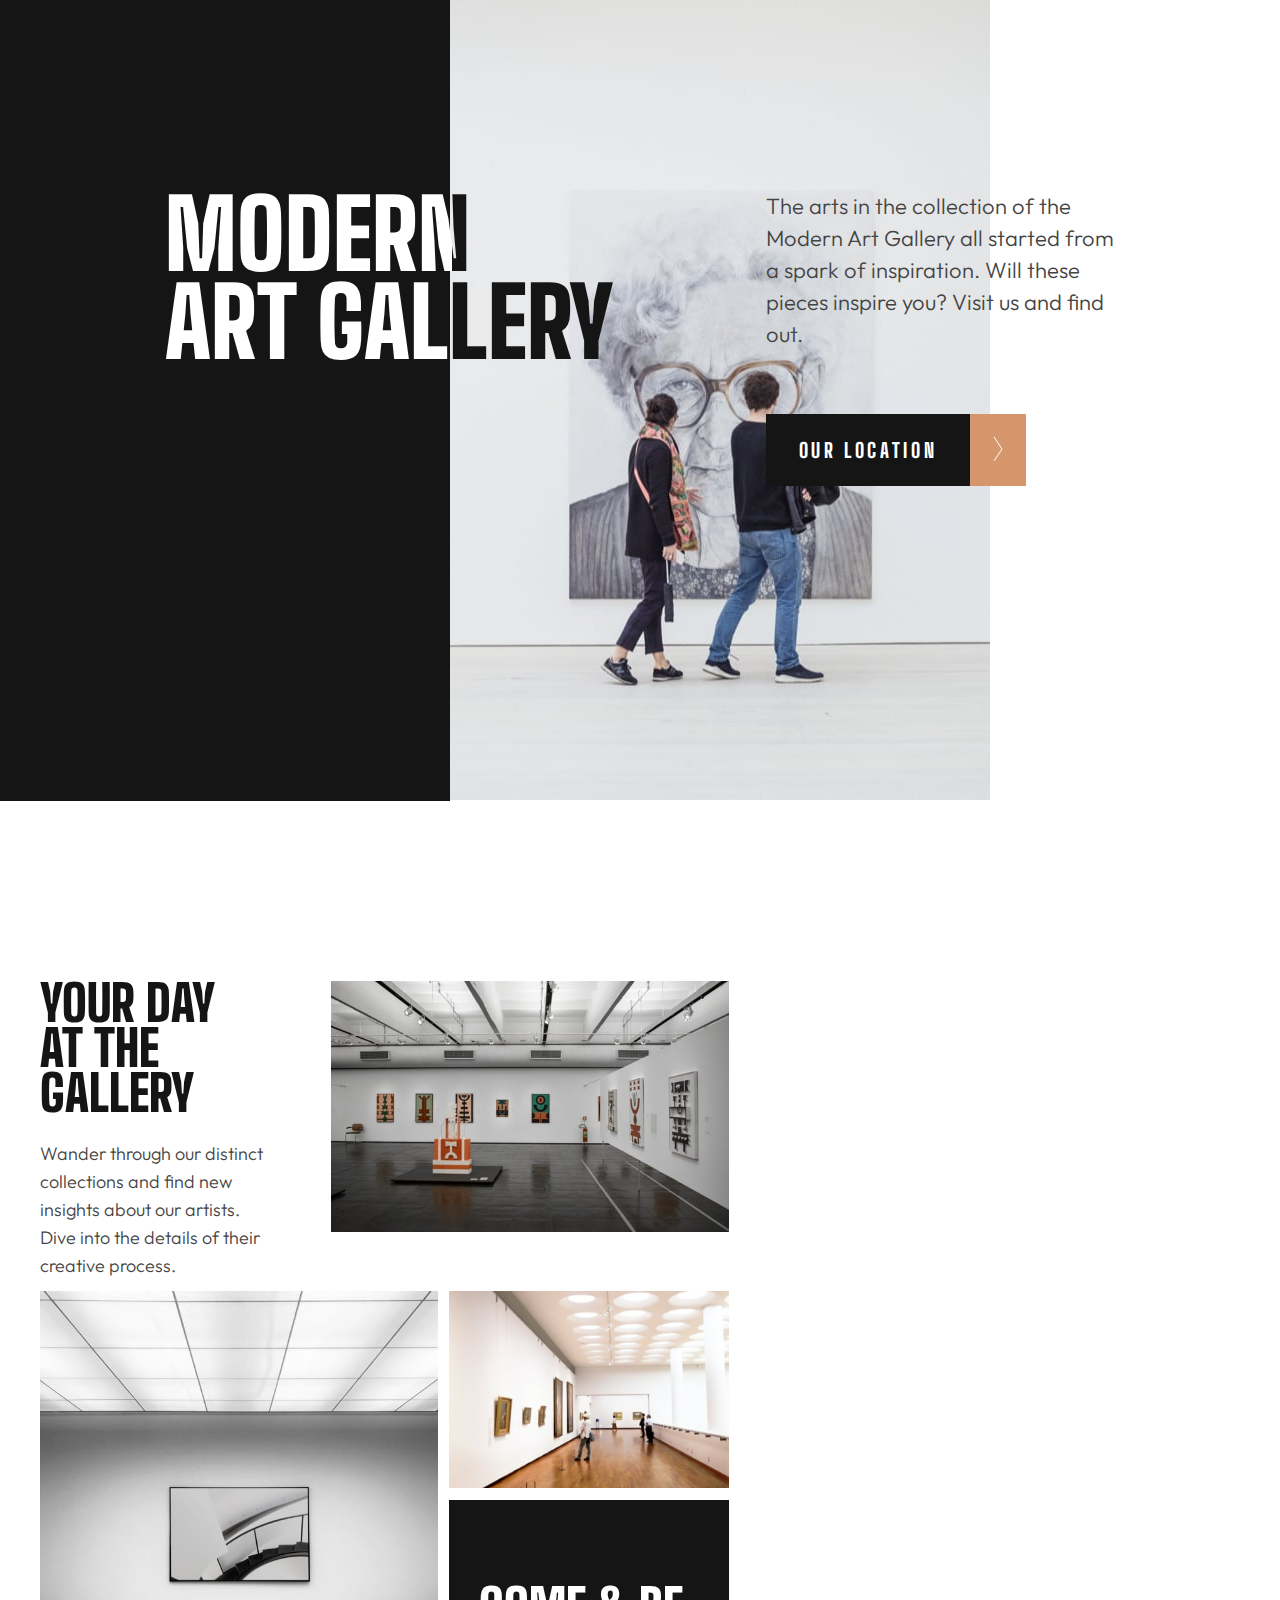
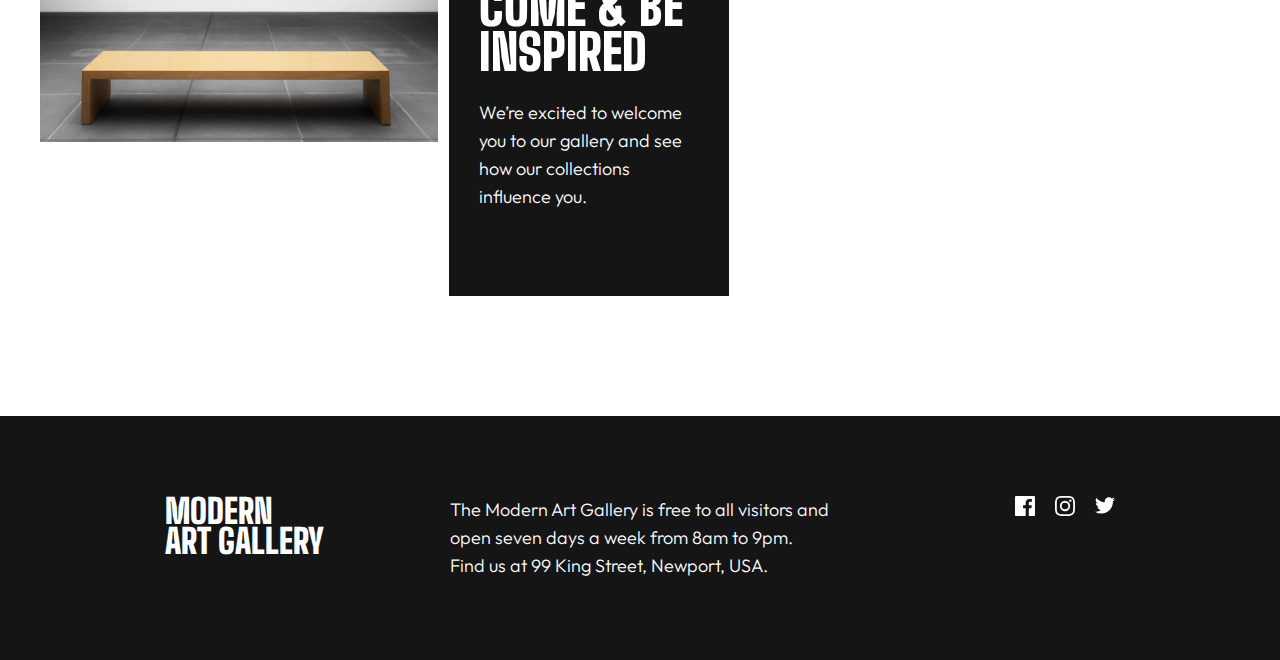
<file: index.html>
<!doctype html>
<html lang="en">
  <head>
    <meta charset="UTF-8" />
    <meta name="viewport" content="width=device-width, initial-scale=1.0" />
    <meta
      name="description"
      content="Website of modern art gallery where you can find the location and additional information"
    />
    <meta
      name="author"
      content="Website has been built by a Senior Frontend Engineer MukhammadBobur Pakhriev"
    />
    <meta name="keywords" content="Art, Gallery, modern art, museum" />
    <link
      rel="icon"
      type="image/png"
      sizes="32x32"
      href="./assets/favicon-32x32.png"
    />
    <link rel="preconnect" href="https://fonts.googleapis.com" />
    <link rel="preconnect" href="https://fonts.gstatic.com" crossorigin />
    <link
      href="https://fonts.googleapis.com/css2?family=Big+Shoulders+Display:wght@100..900&family=Outfit:wght@100..900&display=swap"
      rel="stylesheet"
    />
    <link rel="stylesheet" type="text/css" href="./styles/main.css" />

    <title>Art gallery website</title>
  </head>
  <body>
    <main class="main-container">
      <section class="hero">
        <div
          class="hero__container"
          role="container"
          aria-label="Additional container filled with a shades of black for design purposes"
        ></div>
        <picture class="hero__image">
          <source
            srcset="./assets/desktop/image-hero.jpg"
            media="(min-width: 64em)"
          />
          <source
            srcset="./assets/tablet/image-hero.jpg"
            media="(min-width: 48em)"
          />
          <img
            src="./assets/mobile/image-hero.jpg"
            alt="Couple young adults exploring a frame image of a woman with white short curly hairs wearing a glasses"
          />
        </picture>
        <div class="hero__information">
          <h1 class="hero__title">
            Modern<br />
            art gallery
          </h1>
          <div class="hero__cta">
            <p class="hero__description">
              The arts in the collection of the Modern Art Gallery all started
              from a spark of inspiration. Will these pieces inspire you? Visit
              us and find out.
            </p>
            <a href="./location.html" class="btn btn__idle btn__idle-1"
              >Our Location</a
            >
          </div>
        </div>
      </section>
      <section class="gallery">
        <div class="gallery__container--first">
          <div class="gallery__information">
            <h2 class="gallery__title">
              Your day <br />
              at the gallery
            </h2>
            <p class="gallery__description">
              Wander through our distinct collections and find new insights
              about our artists. Dive into the details of their creative
              process.
            </p>
          </div>

          <picture class="gallery__image gallery__image--first">
            <source
              srcset="./assets/desktop/image-grid-1.jpg"
              media="(min-width: 64em)"
            />
            <source
              srcset="./assets/tablet/image-grid-1.jpg"
              media="(min-width: 48em)"
            />
            <img
              src="./assets/mobile/image-grid-1.jpg"
              alt="Images on the wall inside exhibition hall"
            />
          </picture>
        </div>

        <div class="gallery__container--second">
          <picture class="gallery__image gallery__image--second">
            <source
              srcset="./assets/desktop/image-grid-2.jpg"
              media="(min-width: 64em)"
            />
            <source
              srcset="./assets/tablet/image-grid-2.jpg"
              media="(min-width: 48em)"
            />
            <img
              src="./assets/mobile/image-grid-2.jpg"
              alt="Biggest exhibition art at the hall in front of wooden flat chair"
            />
          </picture>
          <picture class="gallery__image gallery__image--third">
            <source
              srcset="./assets/desktop/image-grid-3.jpg"
              media="(min-width: 64em)"
            />
            <source
              srcset="./assets/tablet/image-grid-3.jpg"
              media="(min-width: 48em)"
            />
            <img
              src="./assets/mobile/image-grid-3.jpg"
              alt="Multiple visitors are exploring arts in the long hall"
            />
          </picture>
          <div class="gallery__cta">
            <h3 class="gallery__cta-title">Come & Be Inspired</h3>
            <p class="gallery__cta-description">
              We’re excited to welcome you to our gallery and see how our
              collections influence you.
            </p>
          </div>
        </div>
      </section>
    </main>
    <footer class="footer">
      <h4 class="footer__title">
        Modern<br />
        art gallery
      </h4>
      <p class="footer__description">
        The Modern Art Gallery is free to all visitors and open seven days a
        week from 8am to 9pm. Find us at 99 King Street, Newport, USA.
      </p>
      <div class="footer__icons">
        <img
          class="footer__icon"
          src="./assets/icon-facebook.svg"
          alt="Facebook icon"
        />
        <img
          class="footer__icon"
          src="./assets/icon-instagram.svg"
          alt="Instagram icon"
        />
        <img
          class="footer__icon"
          src="./assets/icon-twitter.svg"
          alt="Twitter icon"
        />
      </div>
    </footer>
  </body>
</html>
</file>
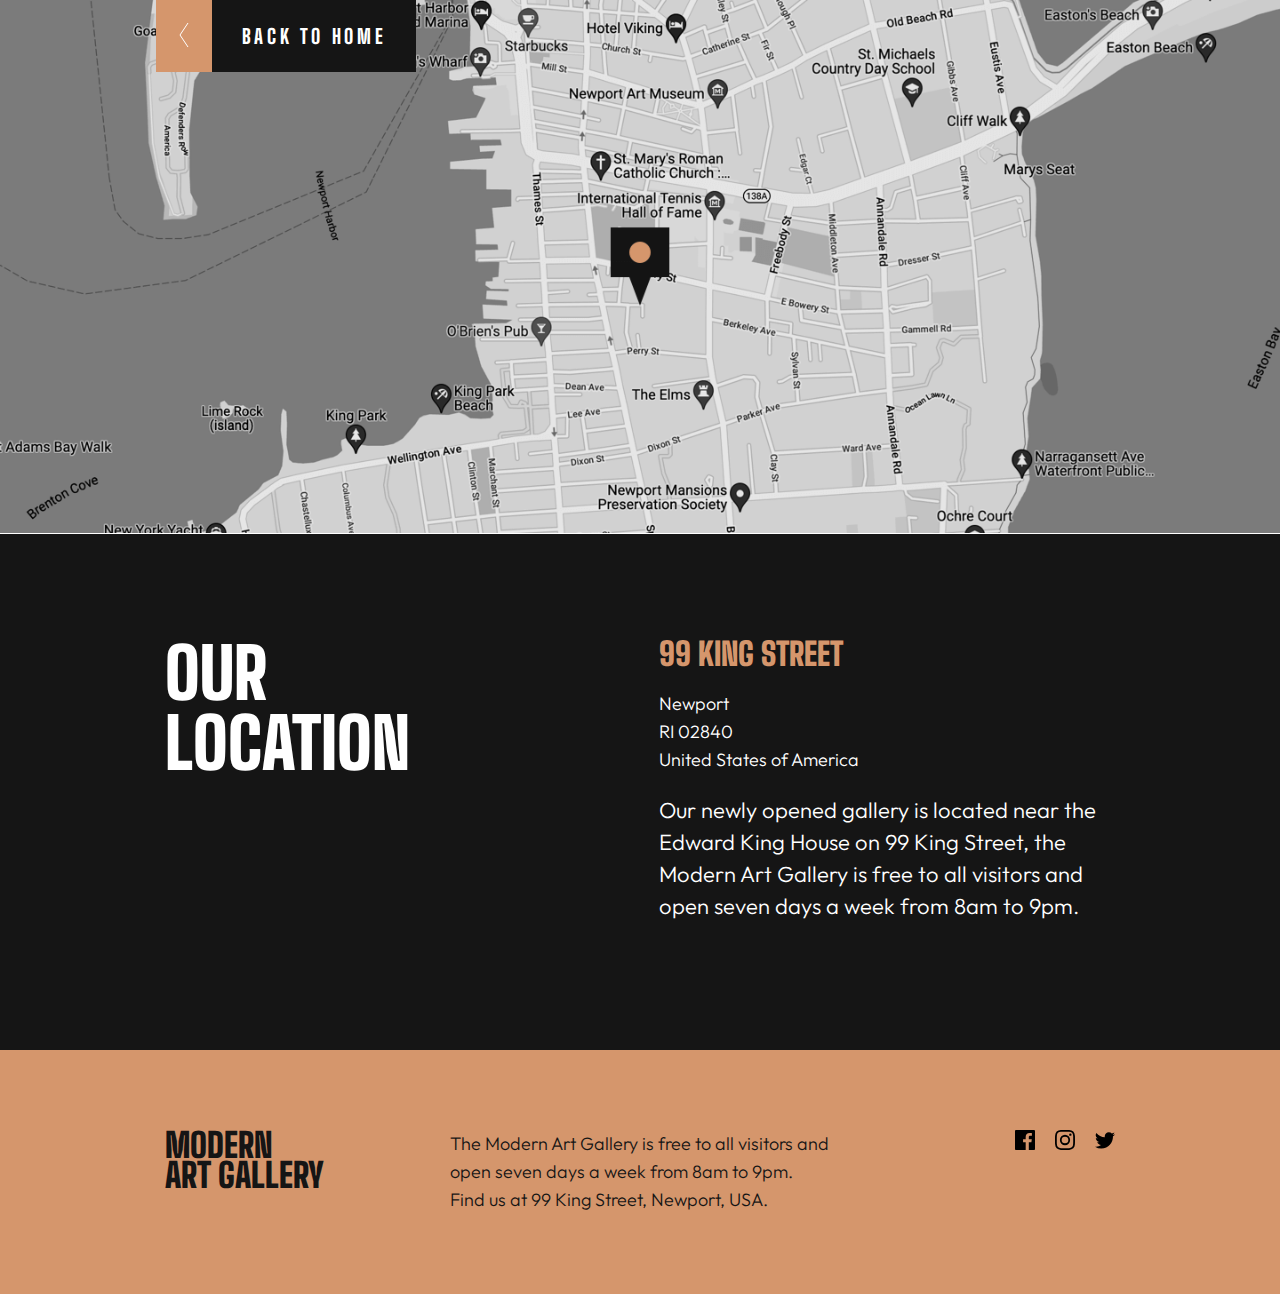
<file: location.html>
<!doctype html>
<html lang="en">
  <head>
    <meta charset="UTF-8" />
    <meta name="viewport" content="width=device-width, initial-scale=1.0" />
    <meta
      name="description"
      content="Website of modern art gallery where you can find the location and additional information"
    />
    <meta
      name="author"
      content="Website has been built by a Senior Frontend Engineer MukhammadBobur Pakhriev"
    />
    <meta name="keywords" content="Art, Gallery, modern art, museum" />
    <link
      rel="icon"
      type="image/png"
      sizes="32x32"
      href="./assets/favicon-32x32.png"
    />
    <link rel="preconnect" href="https://fonts.googleapis.com" />
    <link rel="preconnect" href="https://fonts.gstatic.com" crossorigin />
    <link
      href="https://fonts.googleapis.com/css2?family=Big+Shoulders+Display:wght@100..900&family=Outfit:wght@100..900&display=swap"
      rel="stylesheet"
    />
    <link rel="stylesheet" type="text/css" href="./styles/main.css" />

    <title>Art gallery website</title>
  </head>
  <body>
    <main class="main-container">
      <header class="location location__header">
        <picture class="location__image">
          <source
            srcset="./assets/desktop/image-map.png"
            media="(min-width: 64em)"
          />
          <source
            srcset="./assets/tablet/image-map.png"
            media="(min-width: 48em)"
          />
          <img src="./assets/mobile/image-map.png" alt="" />
        </picture>
      </header>
      <nav class="location__navigation">
        <a class="btn btn__idle btn__idle-2" href="./index.html"
          >Back to home</a
        >
      </nav>

      <section class="address">
        <h2 class="address__title">Our location</h2>
        <div class="address__info">
          <h3 class="address__info-title">99 king street</h3>
          <address>
            Newport <br />
            RI 02840 <br />
            United States of America
          </address>
          <p class="address__info-description">
            Our newly opened gallery is located near the Edward King House on 99
            King Street, the Modern Art Gallery is free to all visitors and open
            seven days a week from 8am to 9pm.
          </p>
        </div>
      </section>
    </main>
    <footer class="footer footer__location">
      <h4 class="footer__title">
        Modern<br />
        art gallery
      </h4>
      <p class="footer__description">
        The Modern Art Gallery is free to all visitors and open seven days a
        week from 8am to 9pm. Find us at 99 King Street, Newport, USA.
      </p>
      <div class="footer__icons">
        <img
          class="footer__icon footer__icon--black"
          src="./assets/icon-facebook.svg"
          alt="Facebook icon"
        />
        <img
          class="footer__icon footer__icon--black"
          src="./assets/icon-instagram.svg"
          alt="Instagram icon"
        />
        <img
          class="footer__icon footer__icon--black"
          src="./assets/icon-twitter.svg"
          alt="Twitter icon"
        />
      </div>
    </footer>
  </body>
</html>
</file>
<file: styles/main.css>
.btn, .btn__idle::after, .btn__idle::before, .hero__information, .gallery__information, .gallery__cta, .footer__icons, .address__info {
  display: flex;
  flex-direction: column;
  align-items: center;
  justify-content: center; }

.hero, .gallery__container--first, .gallery__container--second, .footer, .address {
  display: grid;
  grid-template-columns: 1fr; }

.btn {
  width: 20.4rem;
  height: 7.2rem;
  border: none;
  color: #fff;
  font-family: "Big Shoulders Display";
  font-weight: 800;
  font-size: 2rem;
  letter-spacing: 3.64px;
  text-transform: uppercase;
  text-decoration: none; }

*,
*::after,
*::before {
  padding: 0;
  margin: 0;
  box-sizing: border-box; }

html {
  font-size: 62.5%;
  scroll-behavior: smooth; }

body {
  font-family: "Big Shoulders Display", sans-serif;
  font-weight: 500;
  line-height: 1; }

.gallery__title, .gallery__cta-title, .address__title, .footer__title, .address__info-title, .hero__title {
  font-size: 9.6rem;
  font-weight: 900;
  font-family: "Big Shoulders Display";
  line-height: 88px;
  text-transform: uppercase; }

.gallery__title, .gallery__cta-title {
  font-size: 7rem;
  line-height: 70px; }

.address__title {
  font-size: 6rem;
  line-height: 50px; }

.footer__title, .address__info-title {
  font-size: 3.6rem;
  line-height: 36px; }

.hero__description, .gallery__description, .gallery__cta-description, .footer__description, .address__info-description, .address address {
  font-family: "Outfit";
  font-size: 2.2rem;
  font-weight: 300;
  line-height: 32px; }

.hero__description, .gallery__description, .gallery__cta-description, .footer__description, .address__info-description, .address address {
  font-size: 1.8rem;
  line-height: 28px; }

.btn:hover {
  cursor: pointer; }
.btn__idle {
  background-color: #151515;
  position: relative; }
  .btn__idle::after, .btn__idle::before {
    position: absolute;
    top: 0;
    bottom: 0;
    width: 5.6rem;
    height: 7.2rem;
    background-color: #d5966c; }
  .btn__idle:hover {
    background-color: #d5966c; }
    .btn__idle:hover::after, .btn__idle:hover::before {
      background-color: #151515; }
  .btn__idle-1::after {
    content: url("../../assets/icon-arrow-right.svg");
    right: -5.6rem; }
  .btn__idle-2::before {
    content: url("../../assets/icon-arrow-left.svg");
    left: -5.6rem; }

.main-container {
  max-width: 144rem;
  margin: 0 auto;
  position: relative; }

.hero {
  position: relative;
  margin-bottom: 12rem; }
  .hero__container {
    display: none; }
  .hero__image, .hero__description {
    margin-bottom: 3.2rem; }
    .hero__image img, .hero__description img {
      width: 100%; }
  .hero__information {
    padding: 0 1.6rem;
    gap: 3.2rem;
    align-items: baseline; }
  .hero__title {
    font-size: 6rem;
    line-height: 55px;
    color: #151515; }
  .hero__description {
    color: #444; }

@media (min-width: 48em) {
  .hero {
    grid-template-columns: 43.7rem 1fr; }
    .hero__image {
      margin-bottom: 0; }
    .hero__information {
      padding: 0;
      align-self: center;
      width: 33.9rem;
      transform: translateX(-4rem);
      gap: 4.8rem; }
    .hero__title {
      font-size: 7rem;
      line-height: 65px; }
    .hero__description {
      margin-bottom: 4.8rem; } }
@media (min-width: 64em) {
  .hero {
    grid-template-columns: 45rem 45.7rem;
    max-width: 102.4rem; }
    .hero__container {
      display: block;
      background-color: #151515;
      height: auto; }
    .hero__information {
      transform: translate(0);
      position: absolute;
      top: 19rem;
      flex-direction: row;
      align-items: center;
      justify-content: space-between;
      gap: 0;
      width: 100%; }
    .hero__cta {
      max-width: 35rem; }
    .hero__title {
      font-size: 8.6rem;
      line-height: 7.4rem;
      color: #fff;
      align-self: flex-start;
      margin-left: 9.5rem;
      background-image: linear-gradient(90deg, #fff 88%, #151515 60% 100%);
      -webkit-background-clip: text;
      -webkit-text-fill-color: transparent;
      background-clip: text; }
    .hero__description {
      font-size: 2.2rem;
      line-height: 3.2rem;
      margin-bottom: 6.4rem; } }
@media (min-width: 75em) {
  .hero {
    grid-template-columns: 45rem 54rem;
    margin: 0 16.4rem 18rem 0;
    max-width: 127.5rem; }
    .hero__title {
      font-size: 9.6rem;
      line-height: 8.8rem;
      margin-left: 16.5rem;
      background-image: linear-gradient(90deg, #fff 64%, #151515 50% 100%);
      -webkit-background-clip: text;
      -webkit-text-fill-color: transparent;
      background-clip: text; } }
.gallery {
  padding: 0 1.6rem;
  margin-bottom: 12rem; }
  .gallery__container--first {
    margin-bottom: 3.2rem; }
  .gallery__container--second {
    row-gap: 1.6rem; }
  .gallery__image img {
    width: 100%; }
  .gallery__image--first {
    grid-row: 1 / 2;
    margin-bottom: 2.5rem; }
  .gallery__information, .gallery__cta {
    align-items: baseline; }
  .gallery__title {
    font-size: 5rem;
    line-height: 45px;
    color: #151515;
    margin-bottom: 2.1rem; }
  .gallery__description {
    color: #444; }
  .gallery__cta {
    gap: 2.4rem;
    padding: 4.8rem 2.4rem;
    background-color: #151515;
    color: #fff; }
    .gallery__cta-title {
      font-size: 5rem;
      line-height: 45px; }

@media (min-width: 48em) {
  .gallery {
    padding: 0 4rem; }
    .gallery__container--first {
      grid-template-columns: 22.3rem 39.8rem;
      column-gap: 6.8rem;
      margin-bottom: 1.1rem; }
    .gallery__container--second {
      grid-template-columns: 39.8rem 28rem;
      gap: 1.1rem; }
    .gallery__image--first {
      grid-column: 2;
      margin-bottom: 0; }
      .gallery__image--first img {
        width: 100%;
        height: auto; }
    .gallery__image--second {
      grid-row: 1 / 3; }
    .gallery__information {
      gap: 2.4rem; }
    .gallery__title {
      margin-bottom: 0; }
    .gallery__cta {
      padding: 8.5rem 3rem; } }
.footer {
  max-width: 144rem;
  margin: 0 auto;
  justify-items: baseline;
  row-gap: 3.8rem;
  padding: 4.8rem 3.2rem;
  background-color: #151515;
  color: #fff; }
  .footer__location {
    background-color: #d5966c;
    color: #151515; }
  .footer__title {
    font-size: 2.4rem;
    line-height: 22px; }
  .footer__description {
    font-size: 1.6rem;
    line-height: 26px; }
  .footer__icons {
    flex-direction: row;
    gap: 2rem; }
  .footer__icon--black {
    filter: brightness(0) saturate(100%); }

@media (min-width: 48em) {
  .footer {
    grid-template-columns: 0.75fr 1fr 0.75fr;
    padding: 5.6rem 4rem; }
    .footer__icons {
      align-self: baseline;
      justify-self: end; } }
@media (min-width: 75em) {
  .footer {
    padding: 8rem 16.5rem; }
    .footer__title {
      font-size: 3.4rem;
      line-height: 30px; }
    .footer__description {
      font-size: 1.8rem;
      line-height: 28px; } }
.location__image img {
  width: 100%; }
.location__navigation {
  position: absolute;
  top: 0;
  left: 5.6rem; }

.address {
  background-color: #151515;
  color: #fff;
  padding: 4.8rem 1.6rem 5.6rem; }
  .address__title {
    font-size: 5rem;
    line-height: 45px;
    margin-bottom: 4.8rem; }
  .address__info {
    align-items: baseline;
    gap: 2rem; }
    .address__info-title {
      font-size: 3.2rem;
      line-height: 1;
      color: #d5966c; }
  .address address {
    font-style: normal; }

@media (min-width: 48em) {
  .location__navigation {
    left: 9.5rem; }

  .address {
    grid-template-columns: 1fr 39.8rem;
    column-gap: 6.8rem;
    padding: 8.8rem 3.9rem 8rem; }
    .address__title {
      font-size: 5.5rem;
      line-height: 50px;
      max-width: 25rem; } }
@media (min-width: 75em) {
  .location__navigation {
    left: 21.2rem; }

  .address {
    grid-template-columns: repeat(2, 1fr);
    padding: 10.4rem 16.5rem 12.8rem;
    column-gap: 3.8rem; }
    .address__title {
      font-size: 7rem;
      line-height: 70px; }
    .address__info-description {
      font-size: 2.2rem;
      line-height: 32px; } }

/*# sourceMappingURL=main.css.map */
</file>
